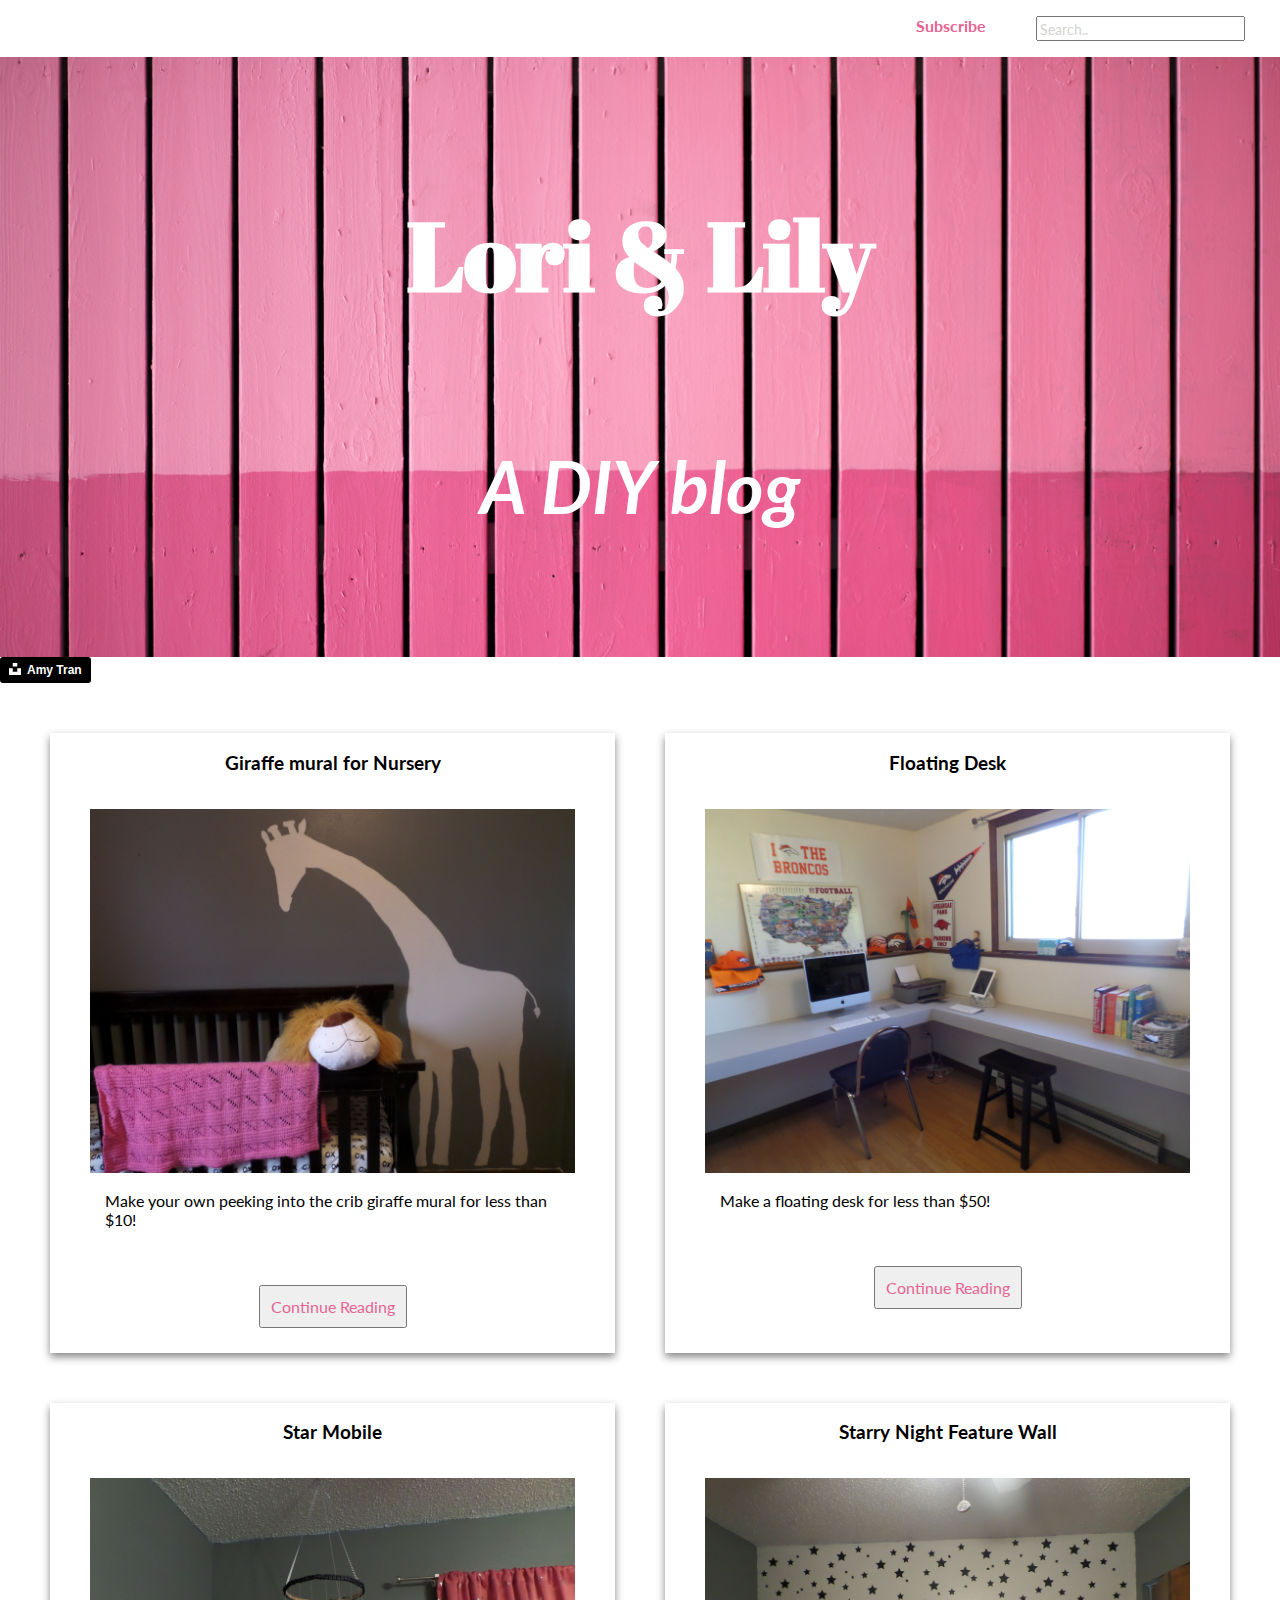
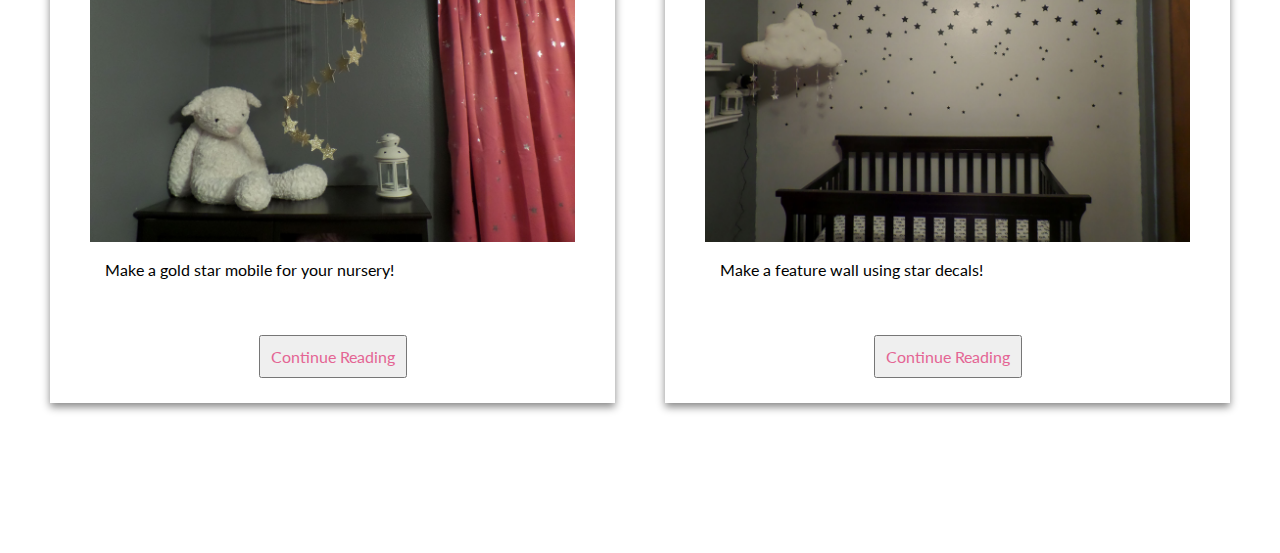
<file: index.html>
<!doctype html>
<html class="no-js" lang="">
    <head>
        <meta charset="utf-8">
        <meta http-equiv="x-ua-compatible" content="ie=edge">
        <title>Lori and Lily</title>
        <meta name="description" content="">
        <meta name="viewport" content="width=device-width, initial-scale=1">
        <link rel="stylesheet" href="css/normalize.css">
        <link rel="stylesheet" href="css/style.css">
        <link rel="stylesheet" href="https://use.fontawesome.com/releases/v5.5.0/css/all.css" integrity="sha384-B4dIYHKNBt8Bc12p+WXckhzcICo0wtJAoU8YZTY5qE0Id1GSseTk6S+L3BlXeVIU" crossorigin="anonymous">
        <link href="https://fonts.googleapis.com/css2?family=Abril+Fatface&family=Lato:ital,wght@0,400;0,700;1,400&display=swap" rel="stylesheet">
        <link href="https://fonts.googleapis.com/css2?family=Lato:ital,wght@1,700&display=swap" rel="stylesheet">
    </head>
    <body class="body">
        <header class="header">
          <ul class="navigation">
            <li>Subscribe</li>
            <input class="searchbar" type="text" placeholder="Search..">
            <i class="fas fa-search"></i>
          </ul>
          <section class="title">
            <h1>Lori & Lily</h1>
            <h2 class="subtitle">A DIY blog</h2>
          </section>
          <a style="background-color:black;color:white;text-decoration:none;padding:4px 6px;font-family:-apple-system, BlinkMacSystemFont, &quot;San Francisco&quot;, &quot;Helvetica Neue&quot;, Helvetica, Ubuntu, Roboto, Noto, &quot;Segoe UI&quot;, Arial, sans-serif;font-size:12px;font-weight:bold;line-height:1.2;display:inline-block;border-radius:3px" href="https://unsplash.com/@avcreations?utm_medium=referral&amp;utm_campaign=photographer-credit&amp;utm_content=creditBadge" target="_blank" rel="noopener noreferrer" title="Download free do whatever you want high-resolution photos from Amy Tran"><span style="display:inline-block;padding:2px 3px"><svg xmlns="http://www.w3.org/2000/svg" style="height:12px;width:auto;position:relative;vertical-align:middle;top:-2px;fill:white" viewBox="0 0 32 32"><title>unsplash-logo</title><path d="M10 9V0h12v9H10zm12 5h10v18H0V14h10v9h12v-9z"></path></svg></span><span style="display:inline-block;padding:2px 3px">Amy Tran</span></a>
        </header>
        <main class="main">
            <div class="card">
              <h3>Giraffe mural for Nursery</h3>
              <figure>
                <img src="img/giraffe.jpg" alt="Giraffe peaking into crib mural">
                <figcaption class="post-description">Make your own peeking into the crib giraffe mural for less than $10!</figcaption>
              </figure>
              <a href="giraffe-post/index.html"><button class="button">Continue Reading</button></a>
            </div>
            <div class="card">
              <h3>Floating Desk</h3>
              <figure>
                <img src="img/desk.jpg" alt="Floating desk">
                <figcaption class="post-description">Make a floating desk for less than $50!</figcaption>
              </figure>
              <a href="desk-post/index.html"><button class="button">Continue Reading</button></a>
            </div>
            <div class="card">
              <h3>Star Mobile</h3>
              <figure>
                <img src="img/star-mobile.jpg" alt="Star mobile for crib">
                <figcaption class="post-description">Make a gold star mobile for your nursery!</figcaption>
              </figure>
              <a href="mobile-post/index.html"><button class="button">Continue Reading</button></a>
            </div>
            <div class="card">
              <h3>Starry Night Feature Wall</h3>
              <figure>
                <img src="img/star-wall.jpg" alt="Starry Night feature wall">
                <figcaption class="post-description">Make a feature wall using star decals!</figcaption>
              </figure>
              <a href="wall-post/index.html"><button class="button">Continue Reading</button></a>
            </div>
        </main>
        <footer class="footer">
          <span class="fa-stack fa-lg">
            <i class="fa fa-circle fa-stack-2x"></i>
            <i class="fab fa-facebook-f fa-stack-1x"></i>
          </span>
          <span class="icon fa-stack fa-lg">
            <i class="fas fa-circle fa-stack-2x"></i>
            <i class="fab fa-twitter fa-stack-1x"></i>
          </span>
          <span class="fa-stack fa-lg">
            <i class="fas fa-circle fa-stack-2x"></i>
            <i class="fab fa-instagram fa-stack-1x"></i>
          </span>
        </footer>
    </body>
</html>
</file>
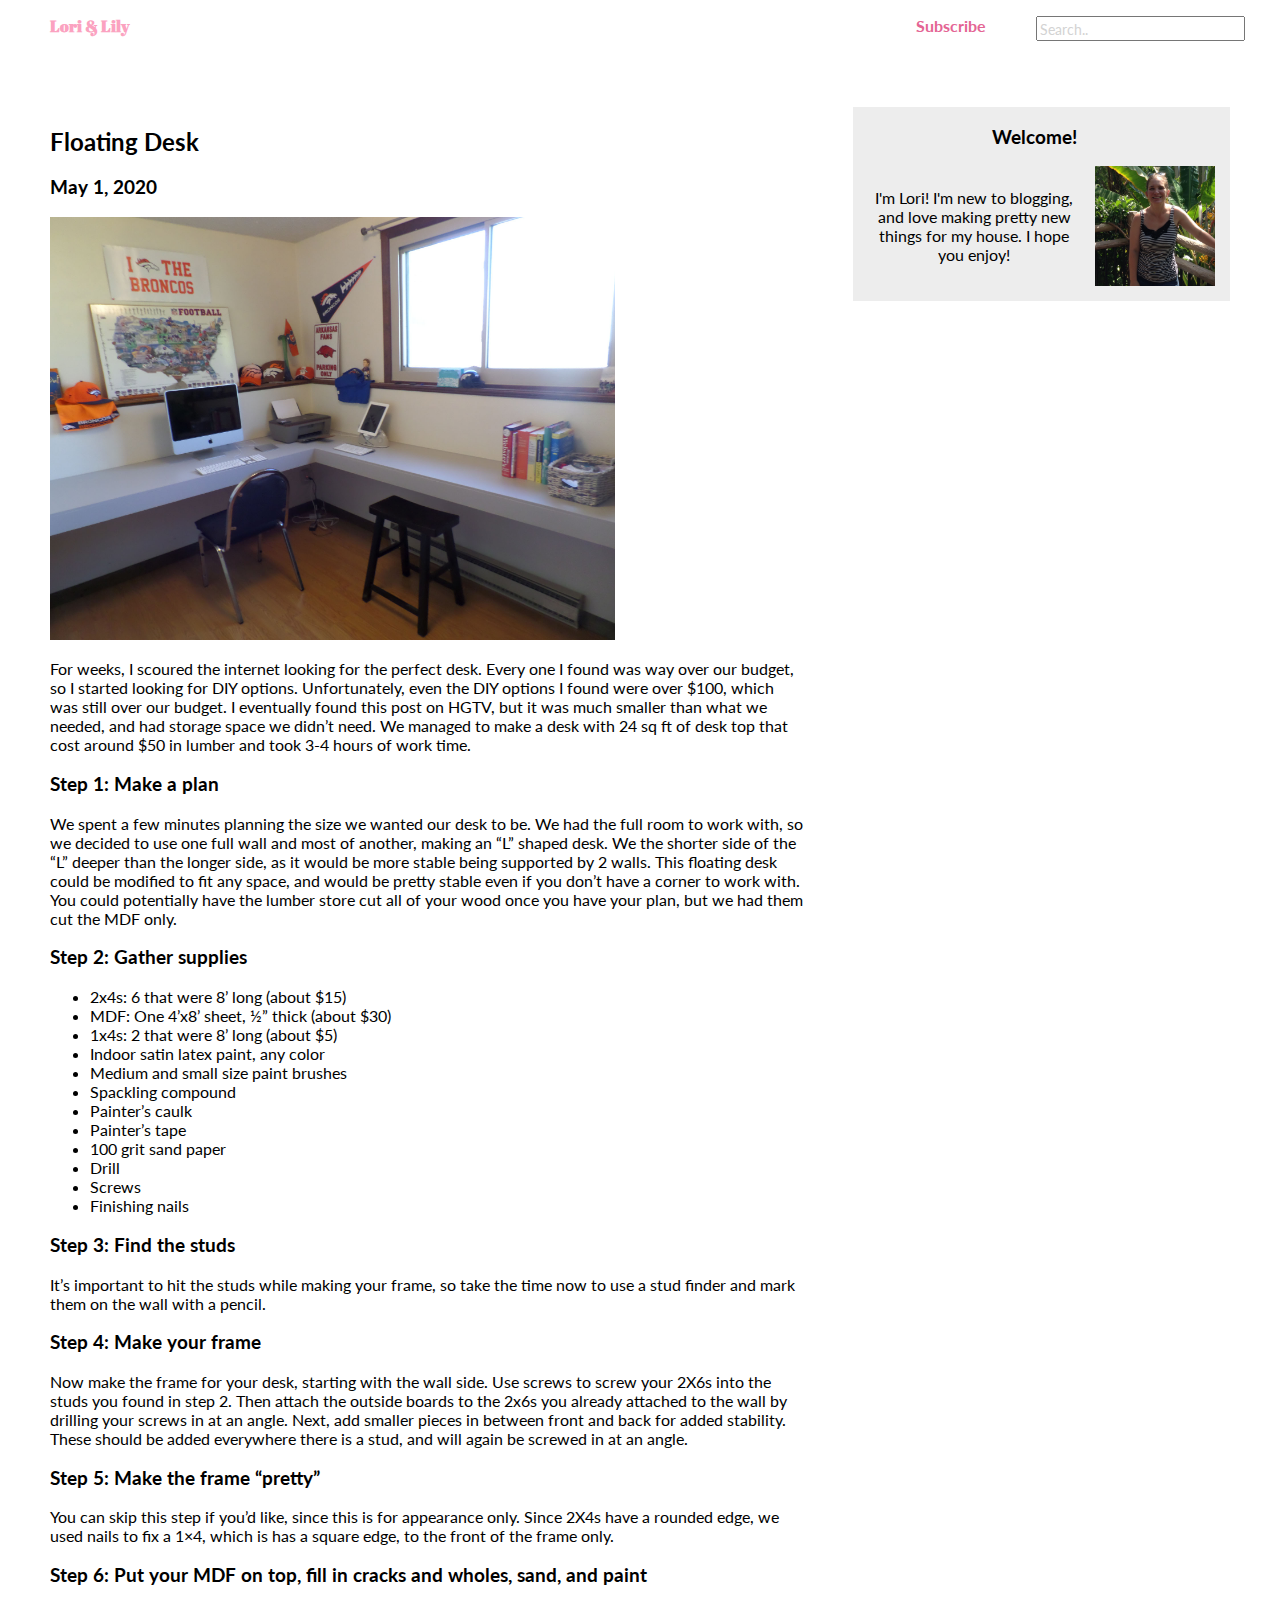
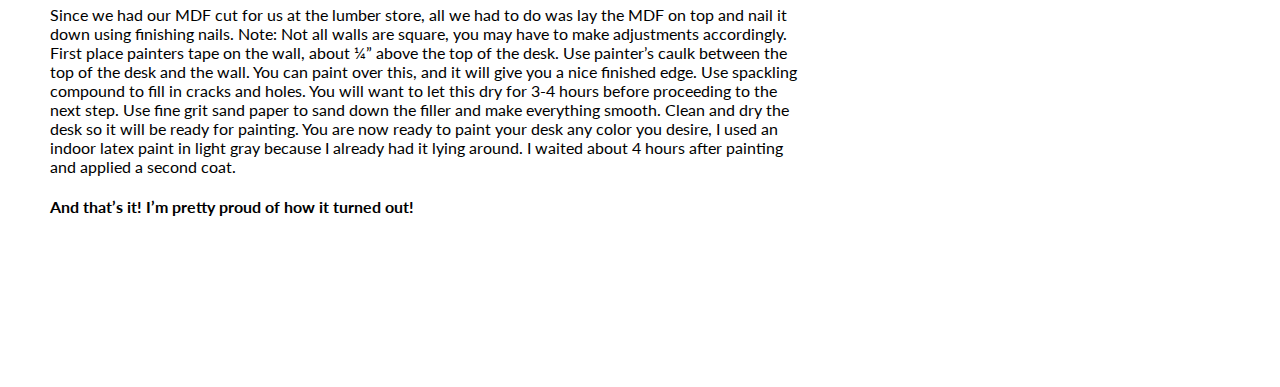
<file: desk-post/index.html>
<!doctype html>
<html class="no-js" lang="">
    <head>
        <meta charset="utf-8">
        <meta http-equiv="x-ua-compatible" content="ie=edge">
        <title>Lori and Lily</title>
        <meta name="description" content="">
        <meta name="viewport" content="width=device-width, initial-scale=1">
        <link rel="stylesheet" href="../css/normalize.css">
        <link rel="stylesheet" href="../css/style.css">
        <link rel="stylesheet" href="https://use.fontawesome.com/releases/v5.5.0/css/all.css" integrity="sha384-B4dIYHKNBt8Bc12p+WXckhzcICo0wtJAoU8YZTY5qE0Id1GSseTk6S+L3BlXeVIU" crossorigin="anonymous">
        <link href="https://fonts.googleapis.com/css2?family=Abril+Fatface&family=Lato:ital,wght@0,400;0,700;1,400&display=swap" rel="stylesheet">
        <link href="https://fonts.googleapis.com/css2?family=Lato:ital,wght@1,700&display=swap" rel="stylesheet">
    </head>
    <body>
      <header class="header-post">
        <a class="link" href="../index.html"><h1 class="logo">Lori & Lily</h1></a>
        <ul class="navigation">
          <li>Subscribe</li>
          <input class="searchbar" type="text" placeholder="Search..">
          <i class="fas fa-search"></i>
        </ul>
      </header>
      <main class="post-main">
        <section class="blog-post">
          <h2>Floating Desk</h2>
          <h3>May 1, 2020</h3>
          <img class="post-picture" src="../img/desk.jpg">
          <p>For weeks, I scoured the internet looking for the perfect desk.
            Every one I found was way over our budget, so I started looking for DIY options.
            Unfortunately, even the DIY options I found were over $100, which was still over our budget.
            I eventually found this  post on HGTV, but it was much smaller than what we needed, and had storage space we didn’t need.
            We managed to make a desk with 24 sq ft of desk top that cost around $50 in lumber and took 3-4 hours of work time.</p>
          <h3>Step 1: Make a plan</h3>
          <p>We spent a few minutes planning the size we wanted our desk to be.
            We had the full room to work with, so we decided to use one full wall and most of another, making an “L” shaped desk.
            We the shorter side of the “L” deeper than the longer side, as it would be more stable being supported by 2 walls.
            This floating desk could be modified to fit any space, and would be pretty stable even if you don’t have a corner to work with.
            You could potentially have the lumber store cut all of your wood once you have your plan, but we had them cut the MDF only.</p>
          <h3>Step 2: Gather supplies</h3>
          <ul>
            <li>2x4s: 6 that were 8’ long (about $15)</li>
            <li>MDF: One 4’x8’ sheet, ½” thick (about $30)</li>
            <li>1x4s: 2 that were 8’ long (about $5)</li>
            <li>Indoor satin latex paint, any color</li>
            <li>Medium and small size paint brushes</li>
            <li>Spackling compound</li>
            <li>Painter’s caulk</li>
            <li>Painter’s tape</li>
            <li>100 grit sand paper</li>
            <li>Drill</li>
            <li>Screws</li>
            <li>Finishing nails</li>
          </ul>
          <h3>Step 3: Find the studs</h3>
          <p>It’s important to hit the studs while making your frame, so take the time now to use a stud finder and mark them on the wall with a pencil.</p>
          <h3>Step 4: Make your frame</h3>
          <p>Now make the frame for your desk, starting with the wall side.
            Use screws to screw your 2X6s into the studs you found in step 2.
            Then attach the outside boards to the 2x6s you already attached to the wall by drilling your screws in at an angle.
            Next, add smaller pieces in between front and back for added stability.
            These should be added everywhere there is a stud, and will again be screwed in at an angle.</p>
          <h3>Step 5: Make the frame “pretty”</h3>
          <p>You can skip this step if you’d like, since this is for appearance only.
            Since 2X4s have a rounded edge, we used nails to fix a 1×4, which is has a square edge, to the front of the frame only.</p>
          <h3>Step 6: Put your MDF on top, fill in cracks and wholes, sand, and paint</h3>
          <p>Since we had our MDF cut for us at the lumber store, all we had to do was lay the MDF on top and nail it down using finishing nails.
          Note:  Not all walls are square, you may have to make adjustments accordingly.
          First place painters tape on the wall, about ¼” above the top of the desk.
          Use painter’s caulk between the top of the desk and the wall.
          You can paint over this, and it will give you a nice finished edge.
          Use spackling compound to fill in cracks and holes.
          You will want to let this dry for 3-4 hours before proceeding to the next step.
          Use fine grit sand paper to sand down the filler and make everything smooth. Clean and dry the desk so it will be ready for painting.
          You are now ready to paint your desk any color you desire, I used an indoor latex paint in light gray because I already had it lying around.
          I waited about 4 hours after painting and applied a second coat.</p>
          <h4>And that’s it! I’m pretty proud of how it turned out!</h4>
        </section>
        <aside class="sidebar">
          <h3>Welcome!</h3>
          <div class="wrapper">
            <p class="profile">I'm Lori! I'm new to blogging, and love making pretty new things for my house. I hope you enjoy!</p>
            <img class="profile-pic-cropped" src="../img/profile-pic-cropped.jpg" alt="profile picture">
          </div>
        </aside>
      </main>
      <footer class="footer">
        <span class="fa-stack fa-lg">
          <i class="fa fa-circle fa-stack-2x"></i>
          <i class="fab fa-facebook-f fa-stack-1x"></i>
        </span>
        <span class="icon fa-stack fa-lg">
          <i class="fas fa-circle fa-stack-2x"></i>
          <i class="fab fa-twitter fa-stack-1x"></i>
        </span>
        <span class="fa-stack fa-lg">
          <i class="fas fa-circle fa-stack-2x"></i>
          <i class="fab fa-instagram fa-stack-1x"></i>
        </span>
      </footer>
  </body>
</html>
</file>
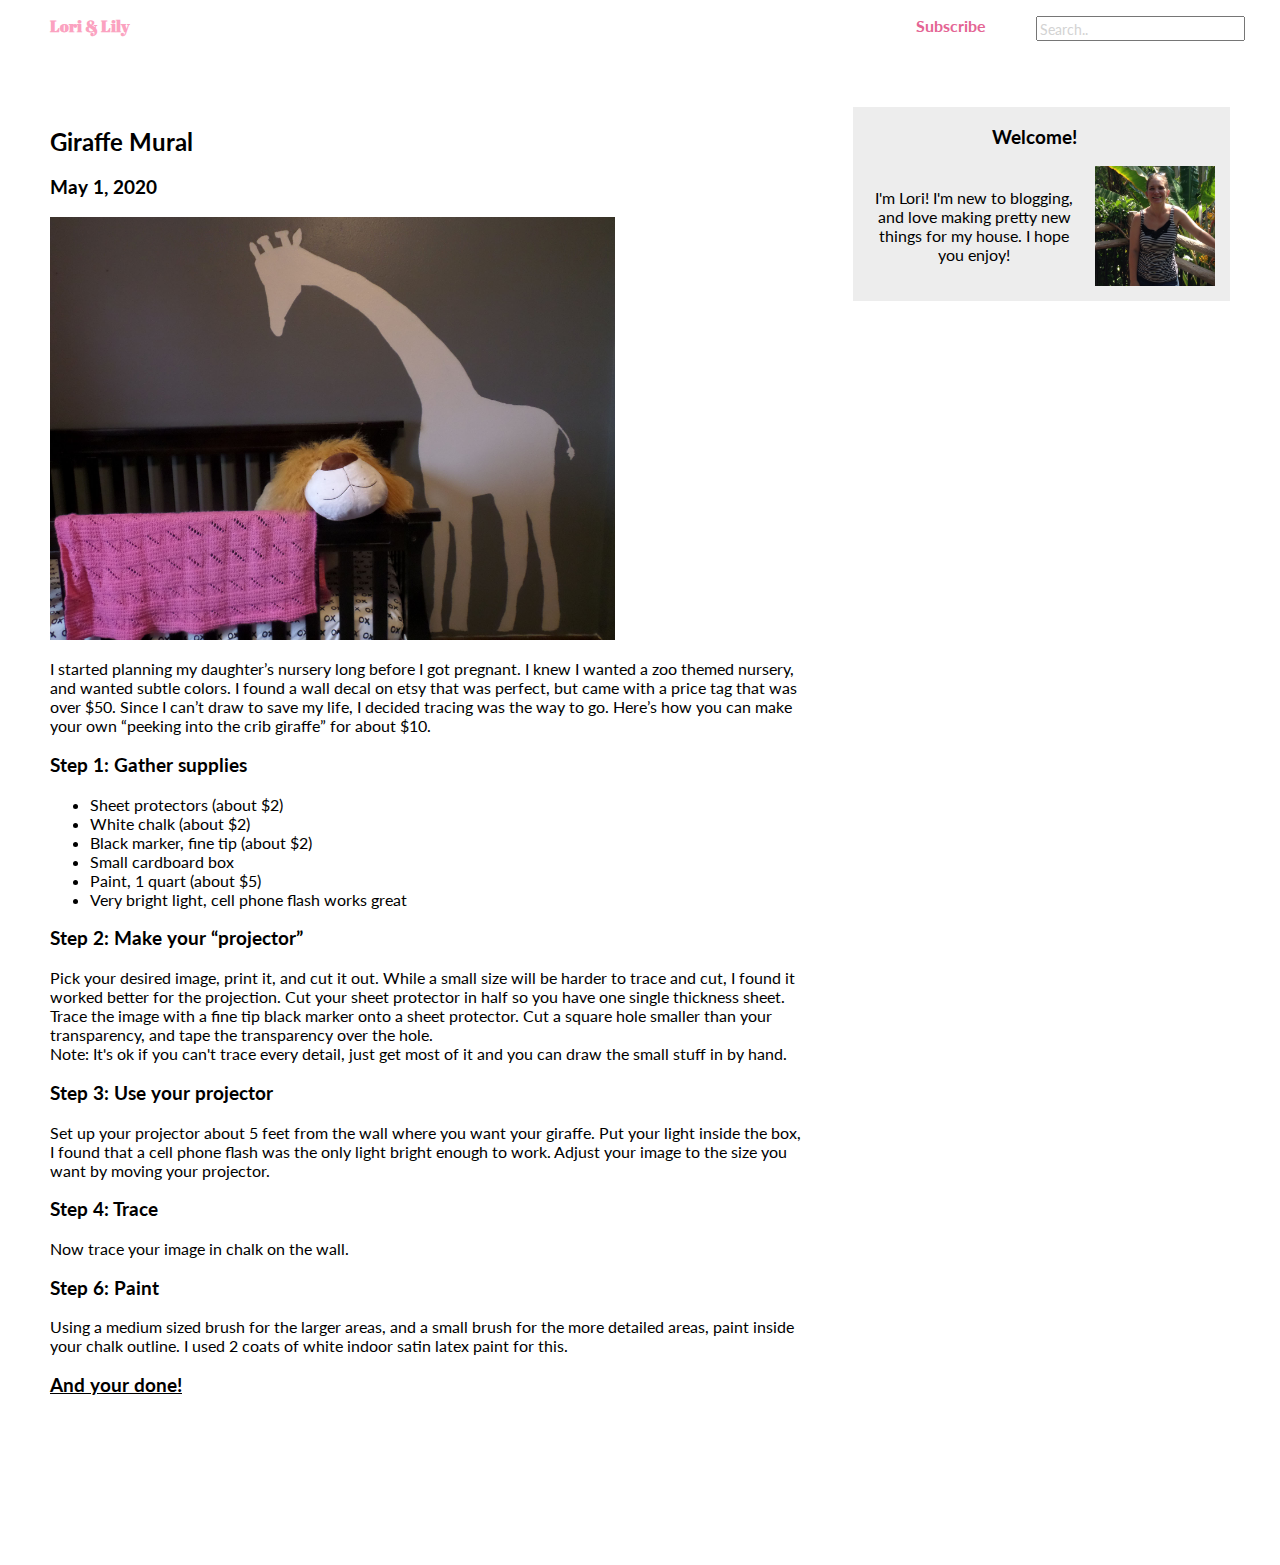
<file: giraffe-post/index.html>
<!doctype html>
<html class="no-js" lang="">
    <head>
        <meta charset="utf-8">
        <meta http-equiv="x-ua-compatible" content="ie=edge">
        <title>Lori and Lily</title>
        <meta name="description" content="">
        <meta name="viewport" content="width=device-width, initial-scale=1">
        <link rel="stylesheet" href="../css/normalize.css">
        <link rel="stylesheet" href="../css/style.css">
        <link rel="stylesheet" href="https://use.fontawesome.com/releases/v5.5.0/css/all.css" integrity="sha384-B4dIYHKNBt8Bc12p+WXckhzcICo0wtJAoU8YZTY5qE0Id1GSseTk6S+L3BlXeVIU" crossorigin="anonymous">
        <link href="https://fonts.googleapis.com/css2?family=Abril+Fatface&family=Lato:ital,wght@0,400;0,700;1,400&display=swap" rel="stylesheet">
        <link href="https://fonts.googleapis.com/css2?family=Lato:ital,wght@1,700&display=swap" rel="stylesheet">
    </head>
    <body>
        <header class="header-post">
          <a class="link" href="../index.html"><h1 class="logo">Lori & Lily</h1></a>
          <ul class="navigation">
            <li>Subscribe</li>
            <input class="searchbar" type="text" placeholder="Search..">
            <i class="fas fa-search"></i>
          </ul>
        </header>
        <main class="post-main">
          <section class="blog-post">
            <h2>Giraffe Mural</h2>
            <h3>May 1, 2020</h3>
            <img class="post-picture" src="../img/giraffe.jpg">
            <p>I started planning my daughter’s nursery long before I got pregnant.
              I knew I wanted a zoo themed nursery, and wanted subtle colors.
              I found a wall decal on etsy that was perfect, but came with a price tag that was over $50.
              Since I can’t draw to save my life, I decided tracing was the way to go.
              Here’s how you can make your own “peeking into the crib giraffe” for about $10.</p>
            <h3>Step 1: Gather supplies</h3>
            <ul>
              <li>Sheet protectors (about $2)</li>
              <li>White chalk (about $2)</li>
              <li>Black marker, fine tip (about $2)</li>
              <li>Small cardboard box</li>
              <li>Paint, 1 quart (about $5)</li>
              <li>Very bright light, cell phone flash works great</li>
            </ul>
            <h3>Step 2: Make your “projector”</h3>
            <p>Pick your desired image, print it, and cut it out.
              While a small size will be harder to trace and cut, I found it worked better for the projection.
              Cut your sheet protector in half so you have one single thickness sheet.
              Trace the image with a fine tip black marker onto a sheet protector.
              Cut a square hole smaller than your transparency, and tape the transparency over the hole.</br>
              Note: It's ok if you can't trace every detail, just get most of it and you can draw the small stuff in by hand.</p>
            <h3>Step 3: Use your projector</h3>
            <p>Set up your projector about 5 feet from the wall where you want your giraffe.
              Put your light inside the box, I found that a cell phone flash was the only light bright enough to work.
              Adjust your image to the size you want by moving your projector.</p>
            <h3>Step 4: Trace</h3>
            <p>Now trace your image in chalk on the wall.</p>
            <h3>Step 6: Paint</h3>
            <p>Using a medium sized brush for the larger areas, and a small brush for the more detailed areas, paint inside your chalk outline.
              I used 2 coats of white indoor satin latex paint for this.</p>
            <h3 class="last-step">And your done!</h3>
          </section>
          <aside class="sidebar">
            <h3>Welcome!</h3>
            <div class="wrapper">
              <p class="profile">I'm Lori! I'm new to blogging, and love making pretty new things for my house. I hope you enjoy!</p>
                <img class="profile-pic-cropped" src="../img/profile-pic-cropped.jpg" alt="profile picture">
            </div>
          </aside>
        </main>
        <footer class="footer">
          <span class="fa-stack fa-lg">
            <i class="fa fa-circle fa-stack-2x"></i>
            <i class="fab fa-facebook-f fa-stack-1x"></i>
          </span>
          <span class="icon fa-stack fa-lg">
            <i class="fas fa-circle fa-stack-2x"></i>
            <i class="fab fa-twitter fa-stack-1x"></i>
          </span>
          <span class="fa-stack fa-lg">
            <i class="fas fa-circle fa-stack-2x"></i>
            <i class="fab fa-instagram fa-stack-1x"></i>
          </span>
        </footer>
    </body>
</html>
</file>
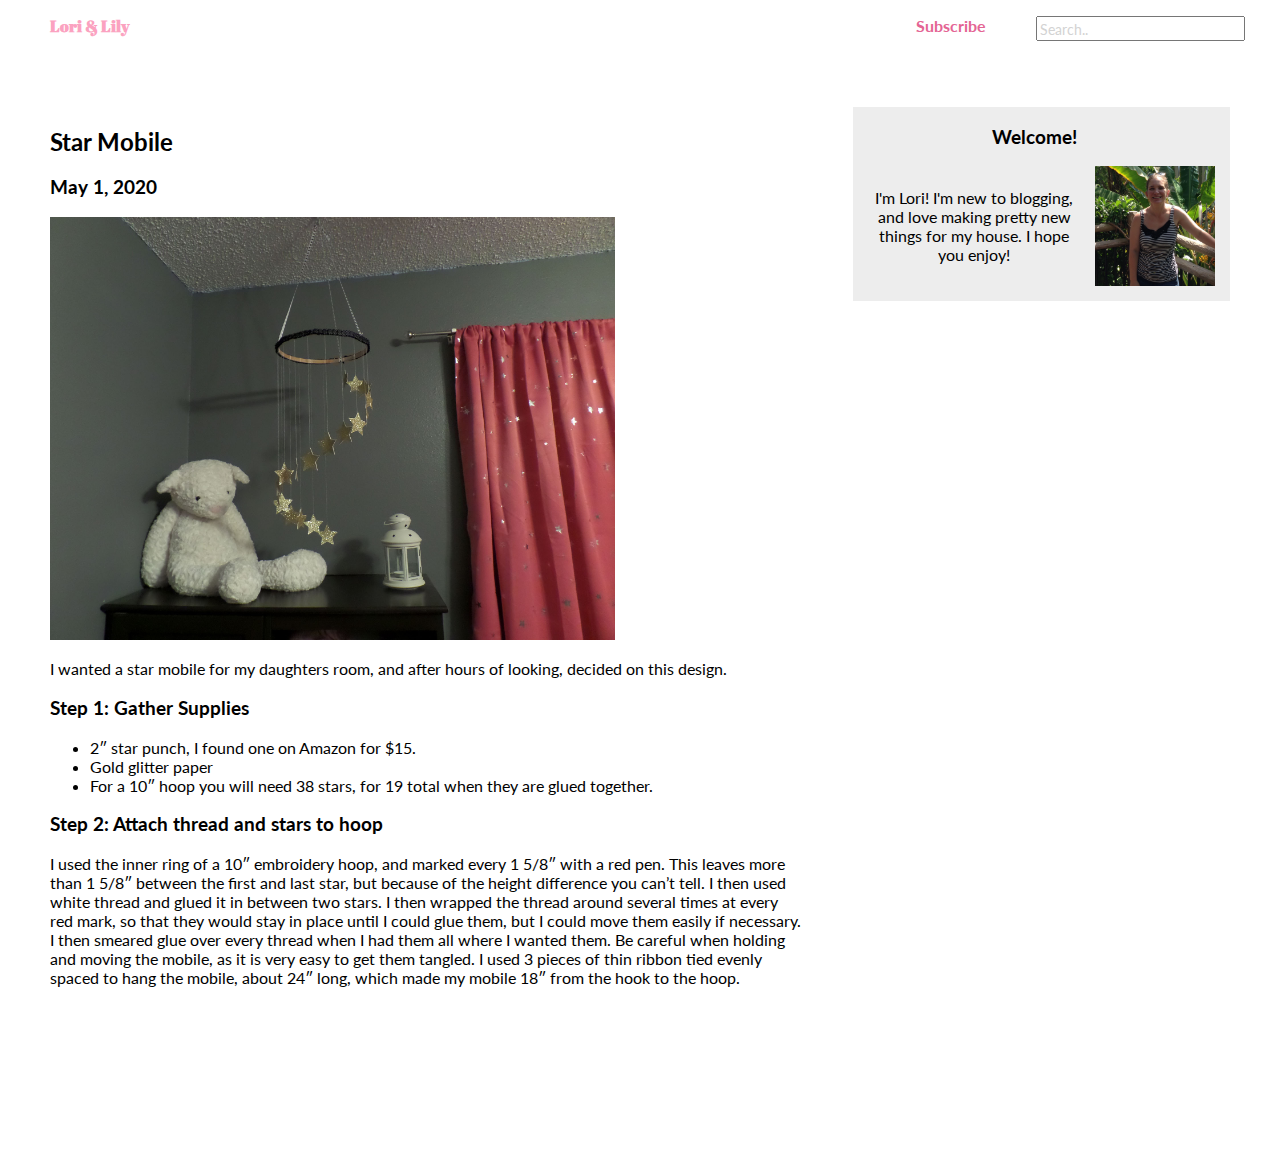
<file: mobile-post/index.html>
<!doctype html>
<html class="no-js" lang="">
    <head>
        <meta charset="utf-8">
        <meta http-equiv="x-ua-compatible" content="ie=edge">
        <title>Lori and Lily</title>
        <meta name="description" content="">
        <meta name="viewport" content="width=device-width, initial-scale=1">
        <link rel="stylesheet" href="../css/normalize.css">
        <link rel="stylesheet" href="../css/style.css">
        <link rel="stylesheet" href="https://use.fontawesome.com/releases/v5.5.0/css/all.css" integrity="sha384-B4dIYHKNBt8Bc12p+WXckhzcICo0wtJAoU8YZTY5qE0Id1GSseTk6S+L3BlXeVIU" crossorigin="anonymous">
        <link href="https://fonts.googleapis.com/css2?family=Abril+Fatface&family=Lato:ital,wght@0,400;0,700;1,400&display=swap" rel="stylesheet">
        <link href="https://fonts.googleapis.com/css2?family=Lato:ital,wght@1,700&display=swap" rel="stylesheet">
    </head>
    <body>
      <header class="header-post">
        <a class="link" href="../index.html"><h1 class="logo">Lori & Lily</h1></a>
        <ul class="navigation">
          <li>Subscribe</li>
          <input class="searchbar" type="text" placeholder="Search..">
          <i class="fas fa-search"></i>
        </ul>
      </header>
      <main class="post-main">
        <section class="blog-post">
          <h2>Star Mobile</h2>
          <h3>May 1, 2020</h3>
          <img class="post-picture" src="../img/star-mobile.jpg">
          <p>I wanted a star mobile for my daughters room, and after hours of looking, decided on this design.</p>
          <h3>Step 1: Gather Supplies</h3>
          <ul>
            <li>2″ star punch, I found one on Amazon for $15.</li>
            <li>Gold glitter paper</li>
            <li>For a 10″ hoop you will need 38 stars, for 19 total when they are glued together.</li>
          </ul>
          <h3>Step 2: Attach thread and stars to hoop</h3>
          <p>I used the inner ring of a 10″ embroidery hoop, and marked every 1 5/8″ with a red pen.
            This leaves more than 1 5/8″ between the first and last star, but because of the height difference you can’t tell.
            I then used white thread and glued it in between two stars.
            I then wrapped the thread around several times at every red mark, so that they would stay in place until I could glue them, but I could move them easily if necessary.
            I then smeared glue over every thread when I had them all where I wanted them.  Be careful when holding and moving the mobile, as it is very easy to get them tangled.
            I used 3 pieces of thin ribbon tied evenly spaced to hang the mobile, about 24″ long, which made my mobile 18″ from the hook to the hoop.</p>
        </section>
        <aside class="sidebar">
          <h3>Welcome!</h3>
          <div class="wrapper">
            <p class="profile">I'm Lori! I'm new to blogging, and love making pretty new things for my house. I hope you enjoy!</p>
            <img class="profile-pic-cropped" src="../img/profile-pic-cropped.jpg" alt="profile picture">
          </div>
        </aside>
      </main>
      <footer class="footer">
        <span class="fa-stack fa-lg">
          <i class="fa fa-circle fa-stack-2x"></i>
          <i class="fab fa-facebook-f fa-stack-1x"></i>
        </span>
        <span class="icon fa-stack fa-lg">
          <i class="fas fa-circle fa-stack-2x"></i>
          <i class="fab fa-twitter fa-stack-1x"></i>
        </span>
        <span class="fa-stack fa-lg">
          <i class="fas fa-circle fa-stack-2x"></i>
          <i class="fab fa-instagram fa-stack-1x"></i>
        </span>
      </footer>
  </body>
</html>
</file>
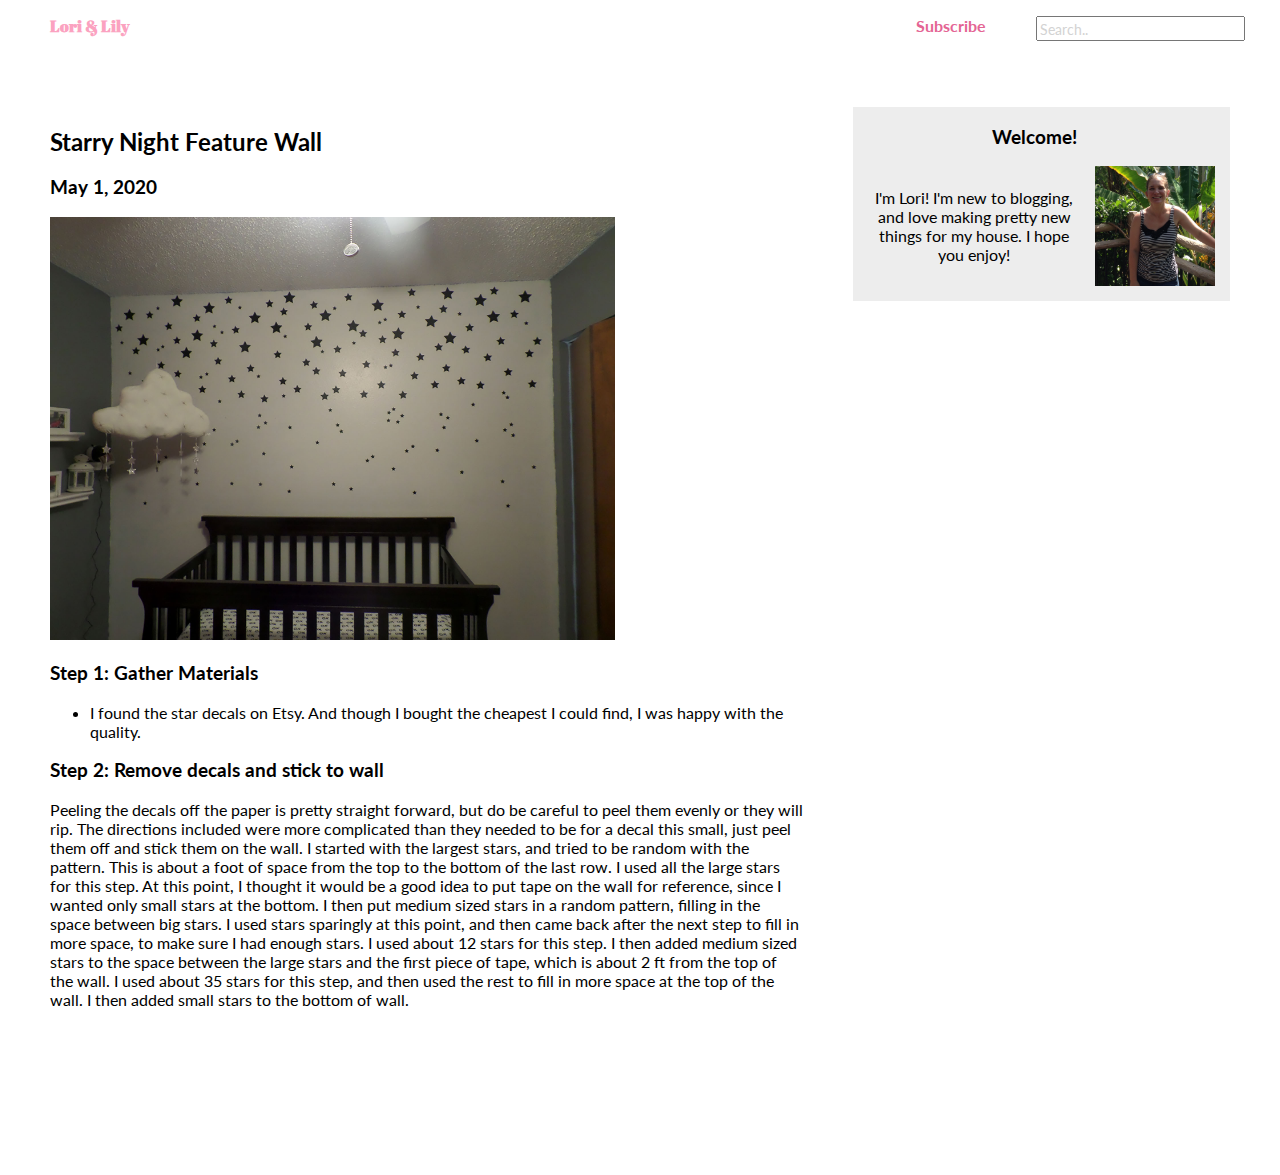
<file: wall-post/index.html>
<!doctype html>
<html class="no-js" lang="">
    <head>
        <meta charset="utf-8">
        <meta http-equiv="x-ua-compatible" content="ie=edge">
        <title>Lori and Lily</title>
        <meta name="description" content="">
        <meta name="viewport" content="width=device-width, initial-scale=1">
        <link rel="stylesheet" href="../css/normalize.css">
        <link rel="stylesheet" href="../css/style.css">
        <link rel="stylesheet" href="https://use.fontawesome.com/releases/v5.5.0/css/all.css" integrity="sha384-B4dIYHKNBt8Bc12p+WXckhzcICo0wtJAoU8YZTY5qE0Id1GSseTk6S+L3BlXeVIU" crossorigin="anonymous">
        <link href="https://fonts.googleapis.com/css2?family=Abril+Fatface&family=Lato:ital,wght@0,400;0,700;1,400&display=swap" rel="stylesheet">
        <link href="https://fonts.googleapis.com/css2?family=Lato:ital,wght@1,700&display=swap" rel="stylesheet">
    </head>
    <body>
      <header class="header-post">
        <a class="link" href="../index.html"><h1 class="logo">Lori & Lily</h1></a>
        <ul class="navigation">
          <li>Subscribe</li>
          <input class="searchbar" type="text" placeholder="Search..">
          <i class="fas fa-search"></i>
        </ul>
      </header>
      <main class="post-main">
        <section class="blog-post">
          <h2>Starry Night Feature Wall</h2>
          <h3>May 1, 2020</h3>
          <img class="post-picture" src="../img/star-wall.jpg">
          <h3>Step 1: Gather Materials</h3>
          <ul>
            <li>I found the star decals on Etsy.  And though I bought the cheapest I could find, I was happy with the quality.</li>
          </ul>
          <h3>Step 2: Remove decals and stick to wall</h3>
          <p>Peeling the decals off the paper is pretty straight forward, but do be careful to peel them evenly or they will rip.
            The directions included were more complicated than they needed to be for a decal this small, just peel them off and stick them on the wall.
            I started with the largest stars, and tried to be random with the pattern.
            This is about a foot of space from the top to the bottom of the last row.
            I used all the large stars for this step.
            At this point, I thought it would be a good idea to put tape on the wall for reference, since I wanted only small stars at the bottom.
            I then put medium sized stars in a random pattern, filling in the space between big stars.
            I used stars sparingly at this point, and then came back after the next step to fill in more space, to make sure I had enough stars.
            I used about 12 stars for this step. I then added medium sized stars to the space between the large stars and the first piece of tape, which is about 2 ft from the top of the wall.
            I used about 35 stars for this step, and then used the rest to fill in more space at the top of the wall.
            I then added small stars to the bottom of wall.</p>
        </section>
        <aside class="sidebar">
          <h3>Welcome!</h3>
          <div class="wrapper">
            <p class="profile">I'm Lori! I'm new to blogging, and love making pretty new things for my house. I hope you enjoy!</p>
            <img class="profile-pic-cropped" src="../img/profile-pic-cropped.jpg" alt="profile picture">
          </div>
        </aside>
      </main>
      <footer class="footer">
        <span class="fa-stack fa-lg">
          <i class="fa fa-circle fa-stack-2x"></i>
          <i class="fab fa-facebook-f fa-stack-1x"></i>
        </span>
        <span class="icon fa-stack fa-lg">
          <i class="fas fa-circle fa-stack-2x"></i>
          <i class="fab fa-twitter fa-stack-1x"></i>
        </span>
        <span class="fa-stack fa-lg">
          <i class="fas fa-circle fa-stack-2x"></i>
          <i class="fab fa-instagram fa-stack-1x"></i>
        </span>
      </footer>
  </body>
</html>
</file>
<file: css/style.css>
@import "blog-cards.css";
@import "button.css";
@import "blog-post.css";


/*navigation bar*/

.body {
  font-size: 12px;
}

.navigation {
  list-style: none;
  display: flex;
  justify-content: flex-end;
  font-family: 'Lato', sans-serif;
  font-size: 1em;
  color: #e46594;
  padding-right: 25px;
  font-weight: bold;
}

.navigation li {
  padding-right: 50px;
}

.searchbar {
  margin-right: 10px;
  font-weight: normal;
}

::placeholder {
  color: #d3d3d3;
  font-size: .9em;
}

/*title box*/
.title {
  display: flex;
  align-items: center;
  justify-content: center;
  flex-direction: column;
  background-image: url(../img/background.jpg);
  color: white;
  height: 600px;
  background-size: cover;
  font-family: 'Abril Fatface', cursive;
  font-size: 3em;
}

.subtitle {
  font-family: 'Lato', sans-serif;
  font-weight: bold;
  font-style: italic;
}

/*blog post cards*/
.main {
  display: grid;
  grid-template-columns: 1fr;
  padding: 50px;
  grid-gap: 50px;
  font-family: 'Lato', sans-serif;
}

.post-description {
  padding: 15px;
}

/*footer*/
.fa-circle {
  color: #e46594;
}

.footer {
  height: 100px;
  display: flex;
  justify-content: center;
  align-items: center;
}


/*Media queries*/
@media only screen and (min-width: 600px) {
  .body {
    font-size: 16px;
  }

  .main {
    grid-template-columns: 1fr 1fr;
  }
}
</file>
